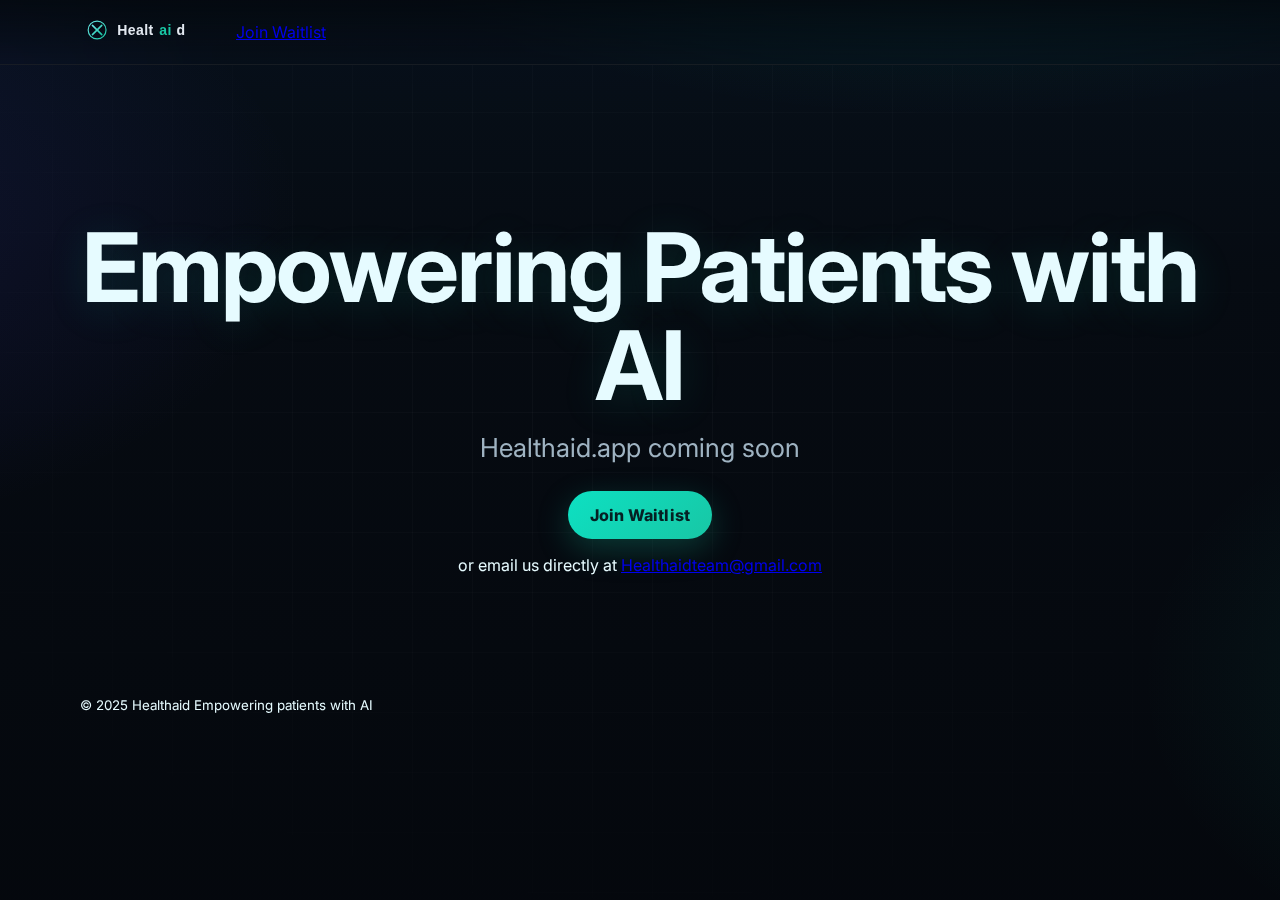
<file: index.html>
<!DOCTYPE html>
<html lang="en">
<head>
  <meta charset="utf-8">
  <meta name="viewport" content="width=device-width, initial-scale=1">
  <title>Healthaid — Empowering Patients with AI</title>
  <meta name="description" content="Healthaid empowers patients with AI. Healthaid.app coming soon.">
  <link rel="preconnect" href="https://fonts.googleapis.com">
  <link rel="preconnect" href="https://fonts.gstatic.com" crossorigin>
  <link href="https://fonts.googleapis.com/css2?family=Inter:wght@300;400;600;800&display=swap" rel="stylesheet">
  <link rel="stylesheet" href="styles.css">
</head>
<body>
  <header class="site-header">
    <div class="container nav">
      <a class="brand" href="#">
        <img src="assets/logo.svg" alt="Healthaid logo" width="140" height="28">
      </a>
      <nav class="links">
        <a href="mailto:Healthaidteam@gmail.com?subject=Join%20Waitlist">Join Waitlist</a>
      </nav>
    </div>
  </header>

  <main>
    <section class="hero">
      <div class="container hero-inner">
        <h1 class="display">Empowering Patients with AI</h1>
        <p class="subhead">Healthaid.app coming soon</p>
        <a class="cta" href="mailto:Healthaidteam@gmail.com?subject=Join%20Waitlist">Join Waitlist</a>
        <p class="email-note">or email us directly at <a href="mailto:Healthaidteam@gmail.com">Healthaidteam@gmail.com</a></p>
      </div>
    </section>
  </main>

  <footer class="site-footer">
    <div class="container foot">
      <small>© 2025 Healthaid</small>
      <small>Empowering patients with AI</small>
    </div>
  </footer>
</body>
</html>
</file>
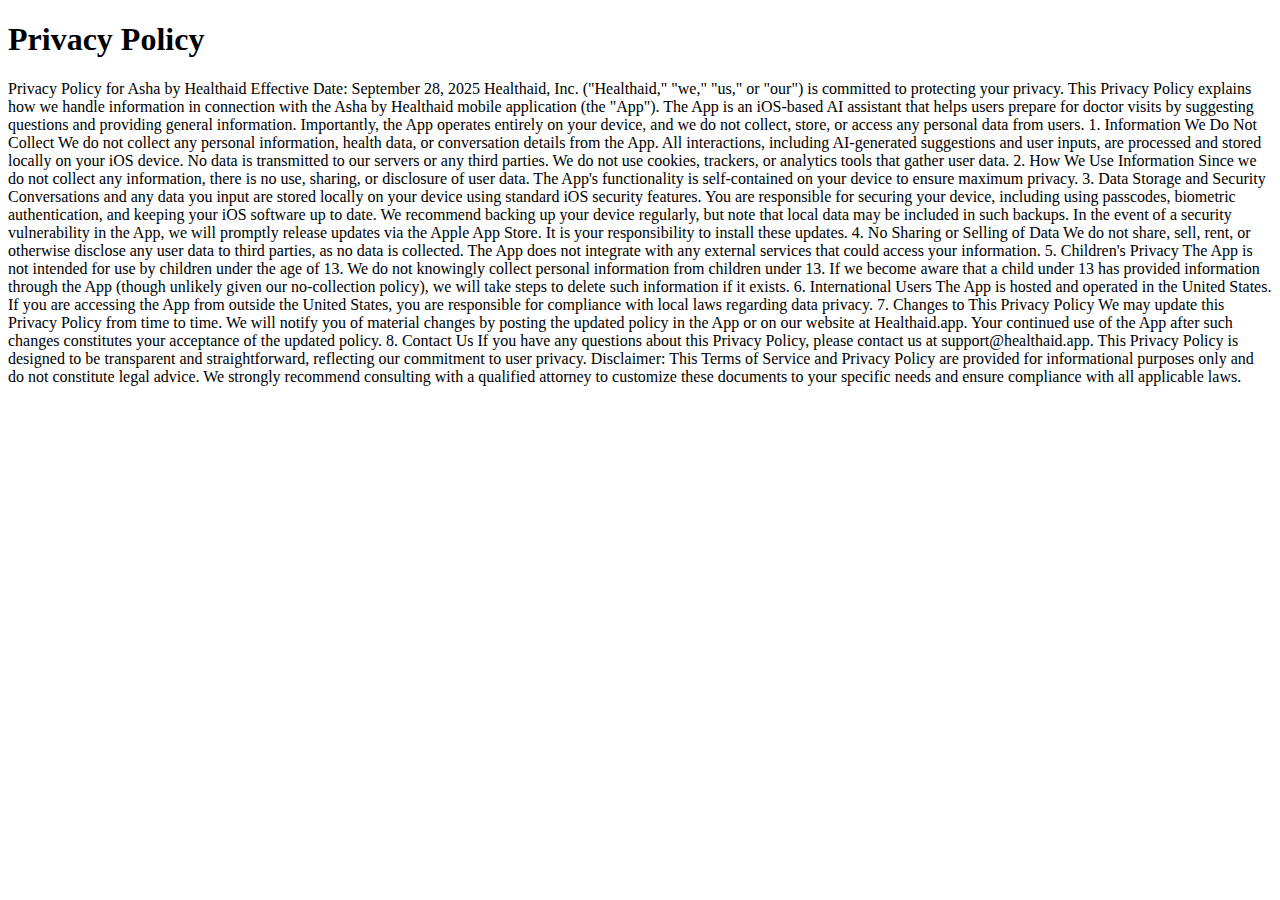
<file: privacy.html>
<!DOCTYPE html>
<html>
<head>

</head>
<body>

  <h1>Privacy Policy</h1>
  
  <p>Privacy Policy for Asha by Healthaid
Effective Date: September 28, 2025
Healthaid, Inc. ("Healthaid," "we," "us," or "our") is committed to protecting your privacy. This Privacy Policy explains how we handle information in connection with the Asha by Healthaid mobile application (the "App"). The App is an iOS-based AI assistant that helps users prepare for doctor visits by suggesting questions and providing general information. Importantly, the App operates entirely on your device, and we do not collect, store, or access any personal data from users.
1. Information We Do Not Collect
We do not collect any personal information, health data, or conversation details from the App. All interactions, including AI-generated suggestions and user inputs, are processed and stored locally on your iOS device. No data is transmitted to our servers or any third parties. We do not use cookies, trackers, or analytics tools that gather user data.
2. How We Use Information
Since we do not collect any information, there is no use, sharing, or disclosure of user data. The App's functionality is self-contained on your device to ensure maximum privacy.
3. Data Storage and Security
Conversations and any data you input are stored locally on your device using standard iOS security features. You are responsible for securing your device, including using passcodes, biometric authentication, and keeping your iOS software up to date. We recommend backing up your device regularly, but note that local data may be included in such backups.
In the event of a security vulnerability in the App, we will promptly release updates via the Apple App Store. It is your responsibility to install these updates.
4. No Sharing or Selling of Data
We do not share, sell, rent, or otherwise disclose any user data to third parties, as no data is collected. The App does not integrate with any external services that could access your information.
5. Children's Privacy
The App is not intended for use by children under the age of 13. We do not knowingly collect personal information from children under 13. If we become aware that a child under 13 has provided information through the App (though unlikely given our no-collection policy), we will take steps to delete such information if it exists.
6. International Users
The App is hosted and operated in the United States. If you are accessing the App from outside the United States, you are responsible for compliance with local laws regarding data privacy.
7. Changes to This Privacy Policy
We may update this Privacy Policy from time to time. We will notify you of material changes by posting the updated policy in the App or on our website at Healthaid.app. Your continued use of the App after such changes constitutes your acceptance of the updated policy.
8. Contact Us
If you have any questions about this Privacy Policy, please contact us at support@healthaid.app.
This Privacy Policy is designed to be transparent and straightforward, reflecting our commitment to user privacy.
Disclaimer: This Terms of Service and Privacy Policy are provided for informational purposes only and do not constitute legal advice. We strongly recommend consulting with a qualified attorney to customize these documents to your specific needs and ensure compliance with all applicable laws.</p>
  
</body>
</html>
</file>
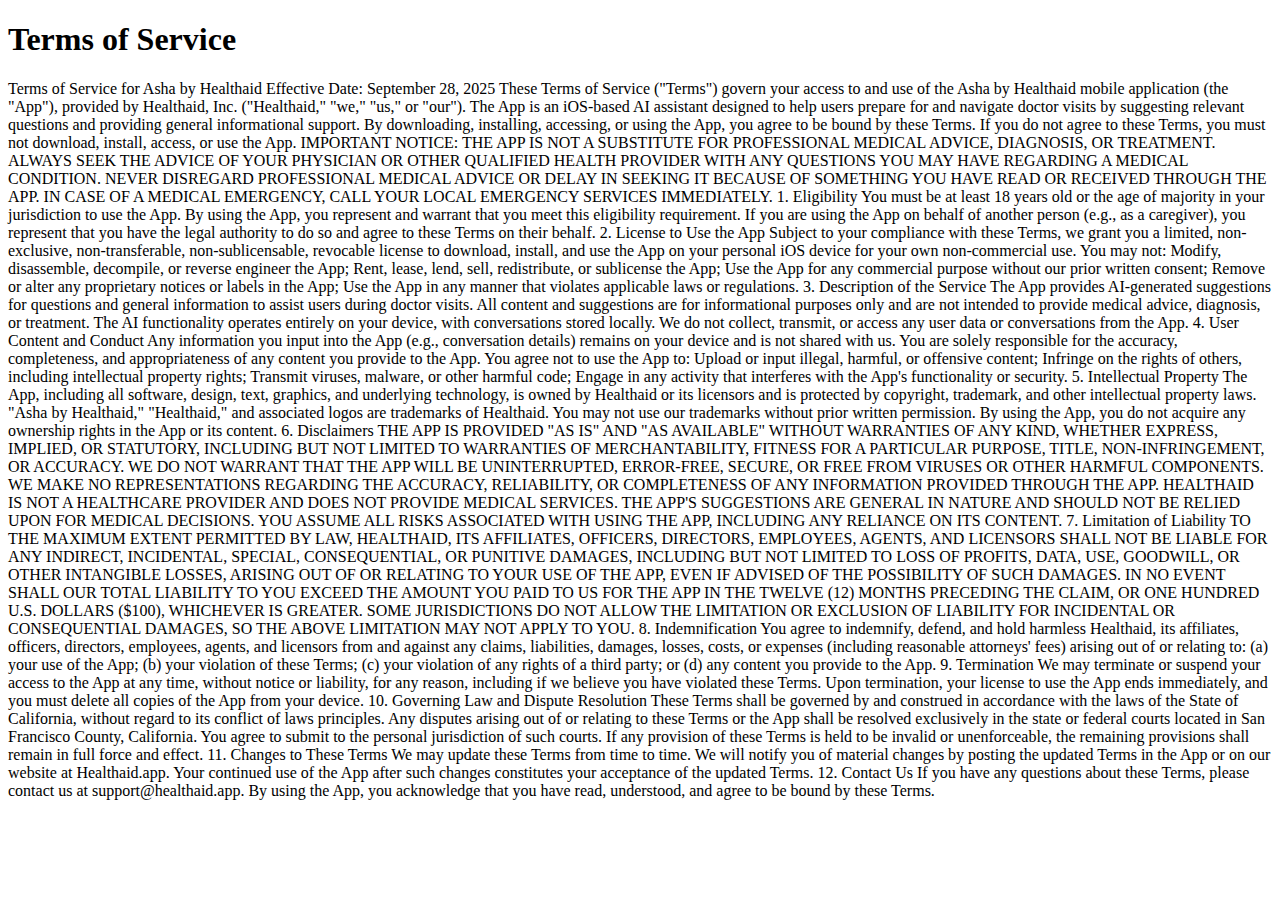
<file: tos.html>
<!DOCTYPE html>
<html>
<head>

</head>
<body>

  <h1>Terms of Service</h1>
  
  <p>Terms of Service for Asha by Healthaid
Effective Date: September 28, 2025
These Terms of Service ("Terms") govern your access to and use of the Asha by Healthaid mobile application (the "App"), provided by Healthaid, Inc. ("Healthaid," "we," "us," or "our"). The App is an iOS-based AI assistant designed to help users prepare for and navigate doctor visits by suggesting relevant questions and providing general informational support. By downloading, installing, accessing, or using the App, you agree to be bound by these Terms. If you do not agree to these Terms, you must not download, install, access, or use the App.
IMPORTANT NOTICE: THE APP IS NOT A SUBSTITUTE FOR PROFESSIONAL MEDICAL ADVICE, DIAGNOSIS, OR TREATMENT. ALWAYS SEEK THE ADVICE OF YOUR PHYSICIAN OR OTHER QUALIFIED HEALTH PROVIDER WITH ANY QUESTIONS YOU MAY HAVE REGARDING A MEDICAL CONDITION. NEVER DISREGARD PROFESSIONAL MEDICAL ADVICE OR DELAY IN SEEKING IT BECAUSE OF SOMETHING YOU HAVE READ OR RECEIVED THROUGH THE APP. IN CASE OF A MEDICAL EMERGENCY, CALL YOUR LOCAL EMERGENCY SERVICES IMMEDIATELY.
1. Eligibility
You must be at least 18 years old or the age of majority in your jurisdiction to use the App. By using the App, you represent and warrant that you meet this eligibility requirement. If you are using the App on behalf of another person (e.g., as a caregiver), you represent that you have the legal authority to do so and agree to these Terms on their behalf.
2. License to Use the App
Subject to your compliance with these Terms, we grant you a limited, non-exclusive, non-transferable, non-sublicensable, revocable license to download, install, and use the App on your personal iOS device for your own non-commercial use. You may not:

Modify, disassemble, decompile, or reverse engineer the App;
Rent, lease, lend, sell, redistribute, or sublicense the App;
Use the App for any commercial purpose without our prior written consent;
Remove or alter any proprietary notices or labels in the App;
Use the App in any manner that violates applicable laws or regulations.

3. Description of the Service
The App provides AI-generated suggestions for questions and general information to assist users during doctor visits. All content and suggestions are for informational purposes only and are not intended to provide medical advice, diagnosis, or treatment. The AI functionality operates entirely on your device, with conversations stored locally. We do not collect, transmit, or access any user data or conversations from the App.
4. User Content and Conduct
Any information you input into the App (e.g., conversation details) remains on your device and is not shared with us. You are solely responsible for the accuracy, completeness, and appropriateness of any content you provide to the App. You agree not to use the App to:

Upload or input illegal, harmful, or offensive content;
Infringe on the rights of others, including intellectual property rights;
Transmit viruses, malware, or other harmful code;
Engage in any activity that interferes with the App's functionality or security.

5. Intellectual Property
The App, including all software, design, text, graphics, and underlying technology, is owned by Healthaid or its licensors and is protected by copyright, trademark, and other intellectual property laws. "Asha by Healthaid," "Healthaid," and associated logos are trademarks of Healthaid. You may not use our trademarks without prior written permission. By using the App, you do not acquire any ownership rights in the App or its content.
6. Disclaimers
THE APP IS PROVIDED "AS IS" AND "AS AVAILABLE" WITHOUT WARRANTIES OF ANY KIND, WHETHER EXPRESS, IMPLIED, OR STATUTORY, INCLUDING BUT NOT LIMITED TO WARRANTIES OF MERCHANTABILITY, FITNESS FOR A PARTICULAR PURPOSE, TITLE, NON-INFRINGEMENT, OR ACCURACY. WE DO NOT WARRANT THAT THE APP WILL BE UNINTERRUPTED, ERROR-FREE, SECURE, OR FREE FROM VIRUSES OR OTHER HARMFUL COMPONENTS. WE MAKE NO REPRESENTATIONS REGARDING THE ACCURACY, RELIABILITY, OR COMPLETENESS OF ANY INFORMATION PROVIDED THROUGH THE APP.
HEALTHAID IS NOT A HEALTHCARE PROVIDER AND DOES NOT PROVIDE MEDICAL SERVICES. THE APP'S SUGGESTIONS ARE GENERAL IN NATURE AND SHOULD NOT BE RELIED UPON FOR MEDICAL DECISIONS. YOU ASSUME ALL RISKS ASSOCIATED WITH USING THE APP, INCLUDING ANY RELIANCE ON ITS CONTENT.
7. Limitation of Liability
TO THE MAXIMUM EXTENT PERMITTED BY LAW, HEALTHAID, ITS AFFILIATES, OFFICERS, DIRECTORS, EMPLOYEES, AGENTS, AND LICENSORS SHALL NOT BE LIABLE FOR ANY INDIRECT, INCIDENTAL, SPECIAL, CONSEQUENTIAL, OR PUNITIVE DAMAGES, INCLUDING BUT NOT LIMITED TO LOSS OF PROFITS, DATA, USE, GOODWILL, OR OTHER INTANGIBLE LOSSES, ARISING OUT OF OR RELATING TO YOUR USE OF THE APP, EVEN IF ADVISED OF THE POSSIBILITY OF SUCH DAMAGES.
IN NO EVENT SHALL OUR TOTAL LIABILITY TO YOU EXCEED THE AMOUNT YOU PAID TO US FOR THE APP IN THE TWELVE (12) MONTHS PRECEDING THE CLAIM, OR ONE HUNDRED U.S. DOLLARS ($100), WHICHEVER IS GREATER. SOME JURISDICTIONS DO NOT ALLOW THE LIMITATION OR EXCLUSION OF LIABILITY FOR INCIDENTAL OR CONSEQUENTIAL DAMAGES, SO THE ABOVE LIMITATION MAY NOT APPLY TO YOU.
8. Indemnification
You agree to indemnify, defend, and hold harmless Healthaid, its affiliates, officers, directors, employees, agents, and licensors from and against any claims, liabilities, damages, losses, costs, or expenses (including reasonable attorneys' fees) arising out of or relating to: (a) your use of the App; (b) your violation of these Terms; (c) your violation of any rights of a third party; or (d) any content you provide to the App.
9. Termination
We may terminate or suspend your access to the App at any time, without notice or liability, for any reason, including if we believe you have violated these Terms. Upon termination, your license to use the App ends immediately, and you must delete all copies of the App from your device.
10. Governing Law and Dispute Resolution
These Terms shall be governed by and construed in accordance with the laws of the State of California, without regard to its conflict of laws principles. Any disputes arising out of or relating to these Terms or the App shall be resolved exclusively in the state or federal courts located in San Francisco County, California. You agree to submit to the personal jurisdiction of such courts.
If any provision of these Terms is held to be invalid or unenforceable, the remaining provisions shall remain in full force and effect.
11. Changes to These Terms
We may update these Terms from time to time. We will notify you of material changes by posting the updated Terms in the App or on our website at Healthaid.app. Your continued use of the App after such changes constitutes your acceptance of the updated Terms.
12. Contact Us
If you have any questions about these Terms, please contact us at support@healthaid.app.
By using the App, you acknowledge that you have read, understood, and agree to be bound by these Terms.</p>
  
</body>
</html>
</file>
<file: styles.css>
:root{
  --bg0: #060b12;        /* deep navy */
  --bg1: #07121d;        /* slightly lighter */
  --glow: #18c7a5;       /* accent glow */
  --text: #e6fbff;       /* off-white */
  --muted: #9fb3c2;
  --card: rgba(255,255,255,0.04);
  --border: rgba(255,255,255,0.08);
}

*{box-sizing:border-box}
html,body{margin:0;padding:0}
body{
  font-family: 'Inter', system-ui, -apple-system, Segoe UI, Roboto, Arial, sans-serif;
  color: var(--text);
  background-color: var(--bg0);
  min-height: 100vh;
  overflow-x: hidden;
}

/* --- Background inspired by astera.org: layered radial/linear gradients, subtle grid, no animation --- */
body::before, body::after {
  content: "";
  position: fixed; inset: -10vmax;
  z-index: -2;
  background:
    radial-gradient(1200px 600px at 70% -10%, rgba(24,199,165,0.18), transparent 60%),
    radial-gradient(900px 500px at -10% 30%, rgba(79,70,229,0.15), transparent 65%),
    radial-gradient(700px 500px at 110% 70%, rgba(24,199,165,0.12), transparent 60%),
    linear-gradient(180deg, var(--bg1), var(--bg0) 35%, #04070c);
  filter: saturate(1.05);
}
/* subtle grid overlay */
body::after{
  z-index:-1;
  background-image: 
    linear-gradient(rgba(255,255,255,0.03) 1px, transparent 1px),
    linear-gradient(90deg, rgba(255,255,255,0.03) 1px, transparent 1px);
  background-size: 60px 60px, 60px 60px;
  mask-image: radial-gradient(60% 60% at 50% 40%, rgba(0,0,0,1), rgba(0,0,0,0));
  pointer-events:none;
}

.container{ width:min(1120px, 92vw); margin:0 auto; }

.site-header{
  position: sticky; top:0; z-index: 5;
  backdrop-filter: blur(8px);
  background: linear-gradient(180deg, rgba(3,7,12,0.7), rgba(3,7,12,0));
  border-bottom: 1px solid var(--border);
}

.nav{ display:flex; align-items:center; justify-content:flex-start; gap:16px; padding: 16px 0; }
.logo{ display:block; }

.hero{ padding: clamp(96px, 12vw, 200px) 0 clamp(72px, 8vw, 140px); }
.hero-inner{ text-align: center; }

.display{
  margin: 0 0 18px 0;
  font-size: clamp(40px, 8.5vw, 96px);
  line-height: 1.02;
  letter-spacing: -0.02em;
  text-shadow: 0 6px 40px rgba(24,199,165,0.15);
}

.subhead{
  font-size: clamp(18px, 2.4vw, 26px);
  color: var(--muted);
  margin: 0 0 28px;
}

.cta{
  display:inline-block;
  background: linear-gradient(135deg, #0de0c2, #18c7a5);
  color: #052023;
  text-decoration: none;
  padding: 14px 22px;
  border-radius: 999px;
  font-weight: 800;
  letter-spacing: .2px;
  box-shadow: 0 10px 32px rgba(24,199,165,.25);
  transition: transform .06s ease-in-out, box-shadow .15s ease-in-out;
}
.cta:hover{ transform: translateY(-1px); box-shadow: 0 12px 42px rgba(24,199,165,.35); }
.cta:active{ transform: translateY(0) scale(.99); }
</file>
